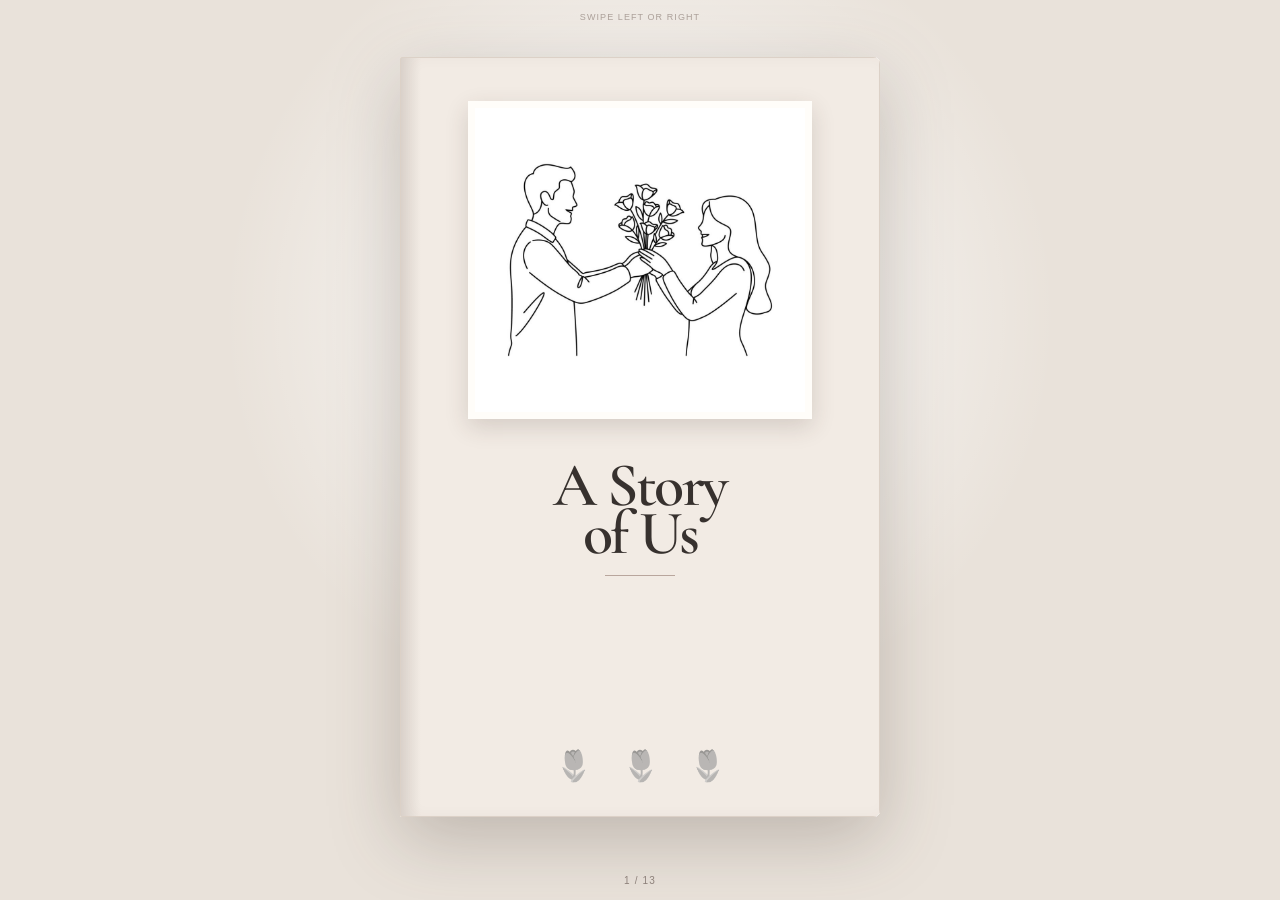
<file: index.html>
<!doctype html>
<html>

<head>
    <meta charset="utf-8">
    <meta name="viewport" content="width=device-width,initial-scale=1,maximum-scale=1,user-scalable=no">
    <meta name="theme-color" content="#eee7df">
    <title>Baby Micaaayyy</title>
    <link rel="stylesheet" href="style.css">
</head>

<body>
    <main class="shell">
        <div class="book" id="book">
            <section class="page cover">
                <div class="paper">
                    <div class="photo"><img src="cover.jpg" onerror="this.style.display='none'">
                    </div>
                    <div class="title"><small></small>
                        <h1>A Story<br>of Us</h1><i></i>

                    </div>
                    <div class="tulips">🌷　🌷　🌷</div>
                </div>
            </section>
            <section class="page">
                <div class="paper"><small class="label">CONTENTS</small>
                    <h2>Table of Contents</h2>
                    <div class="toc">
                        <p>The Beginning <b>03</b></p>
                        <p>The First Move <b>04</b></p>
                        <p>Times We Almost Ended <b>05</b></p>
                        <p>IG Notes<b>06</b></p>
                        <p>The Call<b>08</b></p>
                        <p>The Nights I am Happy <b>09</b></p>
                        <p>The Decision <b>10</b></p>
                        <p>The Struggles<b>12</b></p>
                        <p>Conclusion<b>13</b></p>
                    </div><small class="bottom">SWIPE LEFT TO TURN THE PAGE</small>
                </div>
            </section>
            <section class="page">
                <div class="paper"><small class="label">CHAPTER I</small>
                    <h2>The Beginning</h2>
                    <p>When I first met you, I honestly did not think you would become important to me.</p>
                    <p>I didn't even know I was supposed to meet you.</p>
                    <p>It started with my friend asking me if I wanted a keychain.</p>
                    <p>I said yes.</p>
                    <p>I thought he was literally asking me if I wanted a keychain. I didn't know that the “keychain” he
                        was talking about was you.</p>
                    <p>And somehow, that little misunderstanding became the beginning of us.</p>
                </div>
            </section>
            <section class="page">
                <div class="paper"><small class="label">THE FIRST MOVE</small>
                    <h2>“Angkas ka nalang.”</h2>
                    <p>I added you. We started talking.</p>
                    <p>And for my first move, instead of saying something normal, I sent you a video of cold-starting
                        motorcycle.</p>
                    <blockquote>“Angkas ka nalang, start ko na convo natin.”</blockquote>
                    <p>HAHAHAHA.</p>
                    <p>I don't think either of us knew where that conversation would lead.</p>
                    <p>At that time, you were simply someone I had just met.</p>
                    <p>But the conversations continued. Little by little, you became someone I looked forward to talking
                        to.</p>
                </div>   
            </section>
            <section class="page">
                <div class="paper"><small class="label">CHAPTER II</small>
                    <h2>Times We Almost Ended</h2>
                    <h3>January</h3>
                    <p>You told me that you weren't ready. So we stopped talking.</p>
                    <p>I could have tried to convince you. I could have asked you to stay. But I didn't.</p>
                    <p>Because even if I wanted to continue talking to you, I didn't want to pressure you.</p>
                    <p>But we couldn't really stay away from each other because we were still talking through Messenger
                        Notes. We started talking again and even played ML together again.
                        <i>(tropa pala ha)</i>
                    </p>
                    <h3>Before March End</h3>
                    <p>We almost end again. Somehow in the starting week of April, we found our way back to each other.
                    </p>
                    <!--  <em class="num">5</em>-->
                </div>
            </section>
            <section class="page">
                <div class="paper"><small class="label">CHAPTER III · APRIL</small>
                    <p>Then came April.</p>
                    <p>This time, we started talking through Instagram Notes. We were basically throwing Notes at each
                        other. One Note. Then another. Then another.</p>
                    <p>And that night, you were drunk, gumagawa kayo ng <i>pisiks</i>.</p>
                    <p>Maybe that's why you became more honest.</p>
                    <p>Until eventually, we were having an actual conversation.</p>
                    <p>You told me that I was <b>“mahina para sa'yo”</b> and that <b>“masyado akong torpe para
                            sa'yo.”</b></p>
                    <p><i>may bitaw yang mga notes mo'ng yan</i></p>
                </div>
            </section>
            <section class="page">
                <div class="paper"><small class="label">CHAPTER III · APRIL</small>
                    <h2>“Ano bang galaw mo?” You asked me in notes</h2>
                    <p>Natigilian ako, you're right... "<i>ano bang galaw ko?</i>".</p>
                    <p>I wasn't making a move because I was holding myself back. I remembered what you told me before.
                    </p>
                    <p><strong>You weren't ready.</strong></p>
                    <p>I didn't want to pressure you. I didn't want you to feel like I was forcing something that you
                        had already told me you weren't prepared for.</p>
                    <p>So if that made me look torpe...</p>
                    <p>then I guess I was.</p>
                    <blockquote>“Torpe ka para sa'kin”</blockquote>
                </div>
            </section>
            <section class="page">
                <div class="paper"><small class="label">THE CALL</small>
                    <p>When you finally became sober, around 2:00 in the morning, you called me.</p>
                    <p>We talked. Really talked.</p>
                    <p>It wasn't just random conversation anymore. We talked about us. About what happened. About the
                        things we didn't say before.</p>
                    <p>And maybe that conversation became one of the reasons everything started changing.</p>
                    <p>After that, we continued talking.</p>
                </div>
            </section>
            <section class="page">
                <div class="paper"><small class="label">THE NIGHTS</small>
                    <h2>The Nights I am happy</h2>
                    <p>There were nights when our conversations lasted until morning.</p>
                    <p>Sometimes we talked about serious things. Sometimes we talked about things that didn't matter at
                        all. Sometimes the conversations became deep. Sometimes we were just making jokes and laughing.
                    </p>
                    <p>Those were some of the moments when I was happiest.</p>
                    <p>Because even if you were far away, even if we were only talking through a call, I felt like I was
                        spending time with you.</p>
                    <p>It felt like bonding.</p>
                    <h3>May</h3>
                    <p>On May 11, you told me three things that I never thought I would hear from you: “<i>feelings are
                            mutual</i>,” “<i>think that I have started to have feelings for you,</i>” and <i>“Actually,
                            I wasn’t
                            confused. It’s just that I cannot accept that I’m liking someone again.”</i></p>
                    <p>Those words left me speechless. We were working on our project at the time, but somehow, I
                        suddenly had even more motivation to finish it because of how happy I was.</p>
                    <p>Can you believe it? </p>
                    <blockquote><strong>You actually liked me too.</strong></blockquote>
                    <p>I still remember how much I was smiling and how excited I felt when you finally said those words.
                        I couldn’t believe that the feelings I had for you were actually mutual. That moment gave me a
                        kind of happiness and kilig that I couldn’t even explain.</p>
                    
                </div>
            </section>
            <section class="page">
                <div class="paper"><small class="label">CHAPTER IV · JUNE </small>
                    <h2>The Decision</h2>
                    <p>After everything that happened, I eventually reached the point where I couldn't keep wondering
                        anymore.</p>
                    <p>I knew what I wanted.</p>
                    <p><strong>I wanted to court you.</strong></p>
                    <p>So on June 1, I formally told you.</p>
                    <p>I wanted to court you.</p>
                    <p>This time, I wasn't hiding behind a joke. I wasn't waiting for another Note. I wasn't trying to
                        figure out whether I should make a move.</p>
                    <p>I finally made one.</p>
                </div>
            </section>
            <section class="page">
                <div class="paper"><small class="label">CHAPTER IV · JUNE</small>
                    <h2>Your Tito Asked Me</h2>
                    <p>But it wasn't only you I had to face.</p>
                    <p>Your Tito talked to me too. He asked me if I was serious about you.</p>
                    <p>And honestly, there wasn't much to think about.</p>
                    <p>I said yes.</p>
                    <p>Because I was serious.</p>
                    <p>I wasn't doing this just because I was bored. I wasn't courting you just because I wanted to see
                        what would happen.</p>
                    <p>I was serious about you.</p>
                    <blockquote><strong>Yes. I'm serious.</strong></blockquote>
                </div>
            </section>
            <section class="page">
                <div class="paper"><small class="label">CHAPTER V · HARDTIMES</small>
                    <p>There are times when life really tests us.</p>
                    <p>Like what happened before, when suddenly, you lost the interest and the motivation you once had.</p>
                    <p>We’re far from each other, and whenever something feels wrong, I can’t simply go to you and sit
                        beside you. I can’t be there personally to talk about what we’re going through</p>
                    <p>All we have are our words, our messages, and the effort we make to understand each other despite
                        the distance.</p>
                    <p>But then you said something that I never wanted to hear.</p>
                    <blockquote><strong>“Paano kung hindi na bumalik ang interest ko?”</strong></blockquote>
                    <p>Those words stabbed me.</p>
                    <p>They wrecked me more than I wanted to admit. For several nights, I kept thinking about them. I
                        would try to distract myself, but somehow, those words would always find their way back into my
                        mind.</p>
                    <blockquote><strong>What if it really doesn't come back? What if this is where everything
                            ends?</strong></blockquote>
                    <p>I was scared.</p>
                    <p>Not because I didn’t understand you, but because I knew how much you meant to me. The thought of
                        losing something we had only started building was painful.</p>
                    <p>But we talked.</p>
                    <p>And somehow, we got through it.</p>
                    <p>Maybe what happened was just another phase, another challenge that we had to face together. We
                        were tested, but it didn't mean that we had to stop. Instead, we talked about what we felt.</p>
                    <p>We explained ourselves. We listened to each other. And little by little, we became clear about
                        where we stood.</p>
                    <p>That experience taught me something.</p>
                    <p>Not every difficult moment means that is a ending. Sometimes, it simply means that
                        both people need to slow down, talk, understand, and find their way back to each other.</p>
                    <p>And I know this won't be the last challenge we'll face.</p>
                    <p>There will probably be more days when things become difficult. More misunderstandings. More
                        moments when one of us feels tired, confused, or uncertain. We don't know what every chapter of
                        our journey will bring.</p>
                    <p>During those times, I promise to you that I will always choose you no matter what.</p>

                </div>
            </section>
            <section class="page">
                <div class="paper ending"><small class="label">CHAPTER V</small>
                    <p>Think about how strange our story is.</p>
                    <p>It started because someone asked me if I wanted a keychain.</p>
                    <p>We talked. We stopped. We talked again. We stopped again. We found each other again.</p>
                    <p>Many times, I thought maybe that was it.</p>
                    <p>But somehow, we kept finding our way back.</p>
                    <p>We still here choosing each other.</p>
                    <p>Looking back, I realize this wasn't simply a story of two people getting closer. It was a story
                        of two people repeatedly getting close, stepping away, and somehow finding their way back again.</p>
                    <p>As you say in your verse in poem</p>
                    <blockquote><strong>Marami pa akong tinta na uubusin <br>
                        Mga papel na gagastusin<br>
                        Mga tulang bibigkasin<br>
                        At mga sulat na aawitin<br>
                    </strong></blockquote>
                    <p>To be continued...</p>

                    <a href="special.html">click here for special</a>

                </div>
            </section>
            
        </div>
    </main>
    <div class="counter"><span id="n">1</span> / 13</div>
    <div id="hint">SWIPE LEFT OR RIGHT</div>
    <script src="script.js"></script>
</body>

</html>
</file>
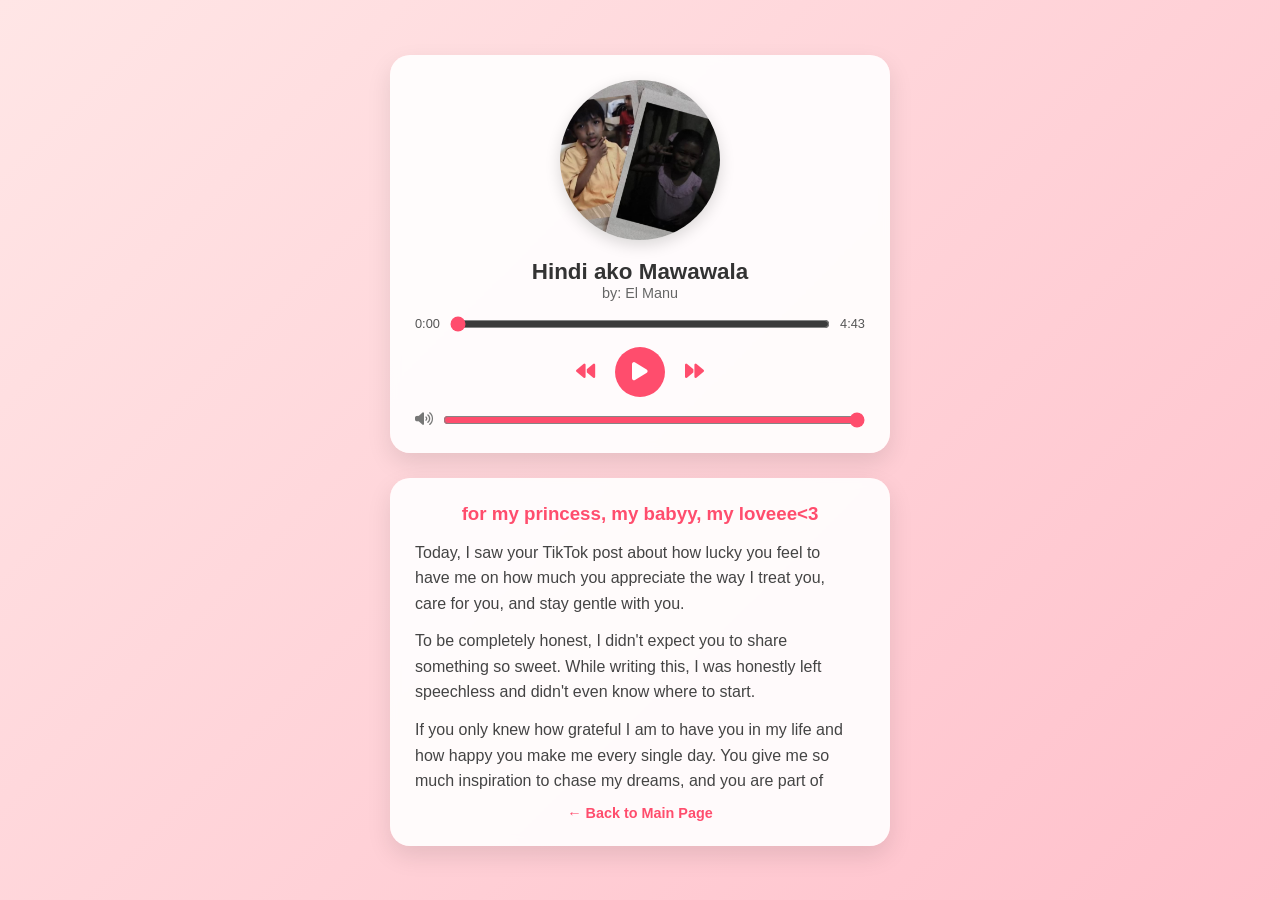
<file: special.html>
<!DOCTYPE html>
<html lang="en">
<head>
    <meta charset="UTF-8">
    <meta name="viewport" content="width=device-width, initial-scale=1.0">
    <title>A Special Message</title>
    <link rel="stylesheet" href="special.css">
    <!-- Font Awesome for Player Icons -->
    <link rel="stylesheet" href="https://cdnjs.cloudflare.com/ajax/libs/font-awesome/6.4.0/css/all.min.css">
</head>
<body>
    <div class="container">
        <!-- Audio Player Section -->
        <div class="player-card">
            <div class="album-art">
                <img src="pic.jpg" alt="Album Cover" id="cover-art">
            </div>
            
            <div class="song-details">
                <h2 id="song-title">Hindi ako Mawawala</h2>
                <p id="artist-name">by: El Manu</p>
            </div>

            <!-- Hidden Audio Element -->
            <audio id="audio-player" src="music.mp3"></audio>

            <!-- Seek Bar / Progress Bar -->
            <div class="progress-container">
                <span id="current-time">0:00</span>
                <input type="range" id="seek-bar" value="0" min="0" step="0.1">
                <span id="duration">0:00</span>
            </div>

            <!-- Player Controls -->
            <div class="controls">
                <button id="prev-btn" class="ctrl-btn"><i class="fas fa-backward"></i></button>
                <button id="play-btn" class="ctrl-btn main-btn"><i class="fas fa-play"></i></button>
                <button id="next-btn" class="ctrl-btn"><i class="fas fa-forward"></i></button>
            </div>

            <!-- Volume Control -->
            <div class="volume-container">
                <i class="fas fa-volume-up"></i>
                <input type="range" id="volume-bar" value="1" min="0" max="1" step="0.05">
            </div>
        </div>

       <!-- Message/Narration Section -->
        <div class="narration-card">
            <h3>for my princess, my babyy, my loveee<3</h3>
            <div class="message-content">
                <p>Today, I saw your TikTok post about how lucky you feel to have me on how much you appreciate the way I treat you, care for you, and stay gentle with you.</p>
                <p>To be completely honest, I didn't expect you to share something so sweet. While writing this, I was honestly left speechless and didn't even know where to start.</p>
                <p>If you only knew how grateful I am to have you in my life and how happy you make me every single day. You give me so much inspiration to chase my dreams, and you are part of everything I work toward.</p>
                <p>You may never know how much I cherish your presence, or how proud and glad I am to call you my baby.</p>
                <p>I also want to say sorry if I get a bit makulit or persistent when offering help or giving you things. That is just my favorite way of showing you how much you mean to me.</p>
                <p>So please, baby, never hesitate to come to me, whether you want to rant, vent, complain, or just share your day. I am always right here for you, no matter what. <3</p>
            </div>
            <a href="index.html" class="back-link">← Back to Main Page</a>
        </div>
    </div>

    <script src="special.js"></script>
</body>
</html>
</file>
<file: style.css>
@import url('https://fonts.googleapis.com/css2?family=Cormorant+Garamond:wght@400;500;600;700&display=swap');

* {
    box-sizing: border-box;
    -webkit-tap-highlight-color: transparent
}

html,
body {
    margin: 0;
    width: 100%;
    height: 100%;
    overflow: hidden
}

body {
    background: radial-gradient(circle at 50% 35%, #fff, transparent 48%), #e9e2da;
    color: #37312e;
    font-family: 'Cormorant Garamond', Georgia, serif;
    touch-action: none
}

.shell {
    width: 100vw;
    height: 100dvh;
    display: flex;
    align-items: center;
    justify-content: center;
    padding: 4vh 4vw 7vh
}

.book {
    width: min(92vw, 480px);
    height: min(88dvh, 760px);
    position: relative;
    perspective: 1800px;
    filter: drop-shadow(0 22px 35px rgba(55, 42, 35, .24))
}

.page {
    position: absolute;
    inset: 0;
    transform-origin: left center;
    transition: transform .82s cubic-bezier(.2, .7, .16, 1);
    transform-style: preserve-3d;
    z-index: 1;
    border-radius: 2px 7px 7px 2px;
    overflow: hidden
}

.page.flipped {
    transform: rotateY(-180deg)
}

.paper {
    position: absolute;
    inset: 0;
    padding: 12% 10% 11%;
    background: linear-gradient(90deg, rgba(80, 60, 50, .075), transparent 6%, transparent 96%, rgba(80, 60, 50, .035)), repeating-linear-gradient(0deg, rgba(100, 80, 70, .012) 0, rgba(100, 80, 70, .012) 1px, transparent 1px, transparent 4px), #fcfaf6;
    border: 1px solid #dcd1c7;
    box-shadow: inset 8px 0 15px rgba(75, 57, 47, .035);
    overflow: auto
}

.paper:after {
    content: '';
    position: absolute;
    top: 0;
    bottom: 0;
    left: 0;
    width: 20px;
    background: linear-gradient(90deg, rgba(48, 37, 31, .1), transparent);
    pointer-events: none
}

.label {
    font: 700 9px Arial, sans-serif;
    letter-spacing: .22em;
    color: #91837b;
    display: block;
    margin-bottom: 20px
}

h1 {
    font-size: 62px;
    line-height: .78;
    margin: 0;
    font-weight: 600;
    letter-spacing: -.04em
}

h2 {
    font-size: clamp(38px, 10vw, 58px);
    line-height: .9;
    margin: 0 0 25px;
    font-weight: 600;
    letter-spacing: -.025em
}

h3 {
    font-size: 25px;
    margin: 18px 0 7px
}

p {
    font-size: clamp(18px, 4.7vw, 22px);
    line-height: 1.45;
    margin: 0 0 16px
}

blockquote {
    border-left: 2px solid #c3aaa1;
    padding: 9px 0 9px 18px;
    font-size: 22px;
    font-style: italic;
    color: #655853;
    margin: 20px 0
}

.num {
    position: absolute;
    bottom: 18px;
    right: 25px;
    font: 10px Arial, sans-serif;
    color: #a69b94
}

.bottom {
    position: absolute;
    bottom: 20px;
    left: 50%;
    transform: translateX(-50%);
    white-space: nowrap;
    font: 9px Arial, sans-serif;
    letter-spacing: .1em;
    color: #aaa09a
}

.toc p {
    display: flex;
    justify-content: space-between;
    align-items: baseline;
    padding: 10px 0;
    border-bottom: 1px solid #e4dad2;
    margin: 0;
    font-size: 18px
}

.toc b {
    font: 10px Arial, sans-serif;
    color: #a2968f
}

.cover .paper {
    padding: 0;
    background: #f2ebe4;
    display: flex;
    flex-direction: column;
    align-items: center
}

.photo {
    width: 72%;
    height: 42%;
    margin-top: 9%;
    border: 7px solid #fffdf9;
    box-shadow: 0 8px 22px rgba(60, 45, 37, .16);
    background: #ded5ce;
    position: relative;
    overflow: hidden;
    display: flex;
    align-items: center;
    justify-content: center
}

.photo img {
    width: 100%;
    height: 100%;
    object-fit: cover
}

.photo span {
    position: absolute;
    font: 10px Arial, sans-serif;
    letter-spacing: .15em;
    color: #9b8d85
}

.title {
    text-align: center;
    margin-top: 9%;
    position: relative;
    z-index: 2
}

.title small {
    font: 9px Arial, sans-serif;
    letter-spacing: .24em;
    color: #8e7f77
}

.title i {
    display: block;
    width: 70px;
    height: 1px;
    background: #b9a69d;
    margin: 16px auto
}

.title p {
    font-size: 16px;
    letter-spacing: .12em;
    color: #796b64
}

.tulips {
    position: absolute;
    bottom: 4%;
    left: 0;
    right: 0;
    text-align: center;
    font-size: 30px;
    filter: grayscale(1);
    opacity: .7
}

.ending {
    display: flex;
    flex-direction: column;
    justify-content: center;
    text-align: center
}

.ending .label {
    text-align: center
}

.big {
    font-size: clamp(28px, 7vw, 39px);
    font-style: italic;
    margin: 25px 0;
    color: #62534e
}

.cliff {
    font-size: 24px;
    font-style: italic
}

.counter {
    position: fixed;
    bottom: max(14px, env(safe-area-inset-bottom));
    left: 50%;
    transform: translateX(-50%);
    font: 10px Arial, sans-serif;
    letter-spacing: .12em;
    color: #8d817a;
    z-index: 20
}

#hint {
    position: fixed;
    top: 12px;
    left: 50%;
    transform: translateX(-50%);
    font: 9px Arial, sans-serif;
    letter-spacing: .12em;
    color: #9b8e87;
    opacity: .8;
    z-index: 20
}

@media(max-height:620px) {
    .shell {
        padding: 2vh 4vw 6vh
    }

    .book {
        height: 90dvh
    }

    .paper {
        padding-top: 7%;
        padding-bottom: 7%
    }

    p {
        font-size: 16px;
        line-height: 1.32;
        margin-bottom: 10px
    }

    h2 {
        font-size: 38px;
        margin-bottom: 14px
    }

    .photo {
        height: 38%;
        margin-top: 5%
    }

    .title {
        margin-top: 5%
    }
}
</file>
<file: special.css>
* {
    margin: 0;
    padding: 0;
    box-sizing: border-box;
    font-family: 'Segoe UI', Tahoma, Geneva, Verdana, sans-serif;
}

body {
    background: linear-gradient(135deg, #ffe6e6 0%, #ffc0cb 100%);
    min-height: 100vh;
    display: flex;
    justify-content: center;
    align-items: center;
    padding: 20px;
}

.container {
    display: flex;
    flex-direction: column;
    gap: 25px;
    max-width: 500px;
    width: 100%;
}

/* Music Player Card */
.player-card {
    background: rgba(255, 255, 255, 0.9);
    padding: 25px;
    border-radius: 20px;
    box-shadow: 0 10px 25px rgba(0,0,0,0.1);
    text-align: center;
    backdrop-filter: blur(5px);
}

.album-art img {
    width: 160px;
    height: 160px;
    border-radius: 50%;
    object-fit: cover;
    margin-bottom: 15px;
    box-shadow: 0 5px 15px rgba(0,0,0,0.15);
    animation: rotate 20s linear infinite;
    animation-play-state: paused;
}

.song-details h2 {
    font-size: 1.4rem;
    color: #333;
}

.song-details p {
    font-size: 0.9rem;
    color: #666;
    margin-bottom: 15px;
}

/* Progress / Seek Bar */
.progress-container {
    display: flex;
    align-items: center;
    gap: 10px;
    margin-bottom: 15px;
    font-size: 0.8rem;
    color: #555;
}

input[type="range"] {
    flex: 1;
    accent-color: #ff4d6d;
    cursor: pointer;
}

/* Controls */
.controls {
    display: flex;
    justify-content: center;
    align-items: center;
    gap: 20px;
    margin-bottom: 15px;
}

.ctrl-btn {
    background: none;
    border: none;
    font-size: 1.2rem;
    color: #ff4d6d;
    cursor: pointer;
    transition: transform 0.2s;
}

.ctrl-btn:hover {
    transform: scale(1.15);
}

.main-btn {
    width: 50px;
    height: 50px;
    background: #ff4d6d;
    color: white;
    border-radius: 50%;
    display: flex;
    justify-content: center;
    align-items: center;
    font-size: 1.3rem;
}

.volume-container {
    display: flex;
    align-items: center;
    justify-content: center;
    gap: 10px;
    color: #777;
    font-size: 0.9rem;
}

.volume-container input {
    width: 100px;
}

/* Narration Card */
.narration-card {
    background: rgba(255, 255, 255, 0.9);
    padding: 25px;
    border-radius: 20px;
    box-shadow: 0 10px 25px rgba(0,0,0,0.1);
    backdrop-filter: blur(5px);
}

.narration-card h3 {
    color: #ff4d6d;
    margin-bottom: 15px;
    text-align: center;
}

.message-content {
    max-height: 250px;
    overflow-y: auto;
    padding-right: 8px;
    line-height: 1.6;
    color: #444;
}

.message-content p {
    margin-bottom: 12px;
}

.back-link {
    display: block;
    text-align: center;
    margin-top: 15px;
    color: #ff4d6d;
    text-decoration: none;
    font-weight: bold;
    font-size: 0.9rem;
}

.back-link:hover {
    text-decoration: underline;
}

@keyframes rotate {
    from { transform: rotate(0deg); }
    to { transform: rotate(360deg); }
}
</file>
